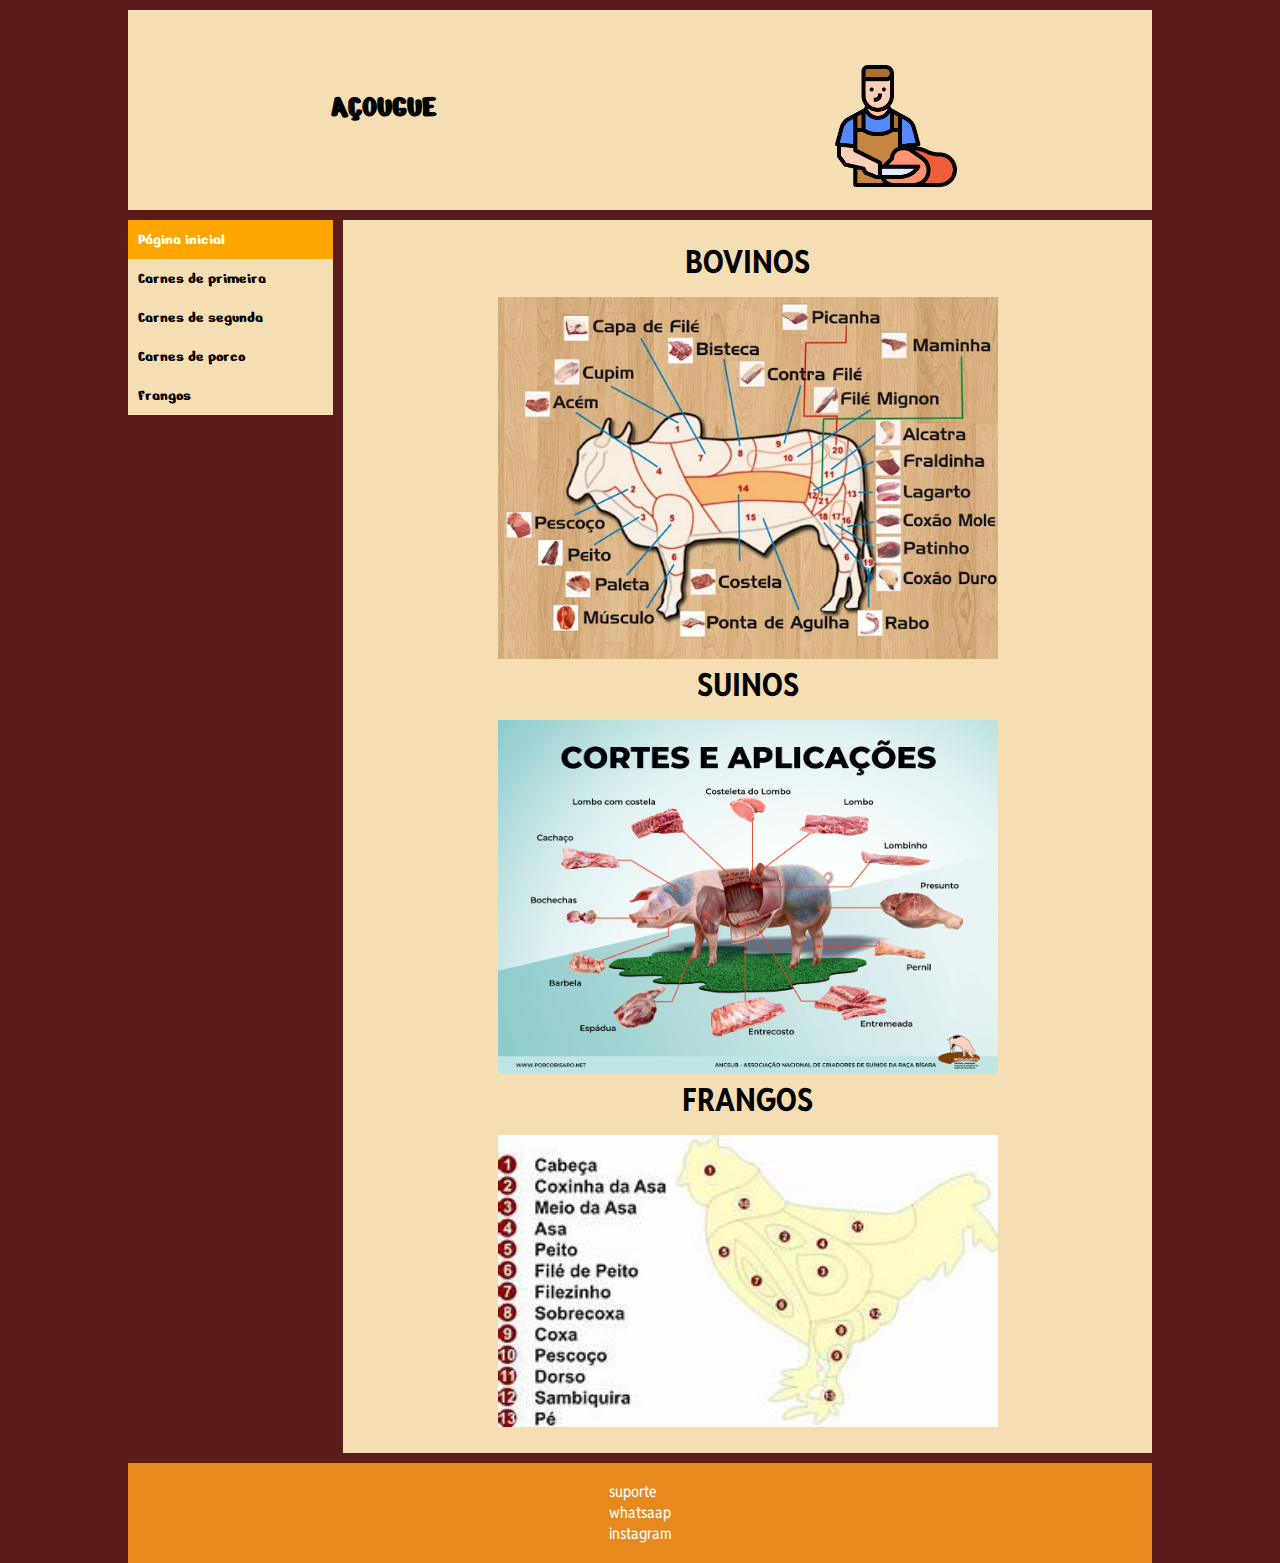
<file: index.html>
<!DOCTYPE html>
<html lang="pt-br">
<head>
    <meta charset="UTF-8">
    <meta name="viewport" content="width=device-width, initial-scale=1.0">
    <title> projeto açougue </title>
    <link rel="stylesheet" href="css/estilos.css">
    <link rel="shortcut icon" href="img/icone4.webp" type="image/x-icon">
</head>
<body>
    <div id="container">
        <div id="header">
             <div id="esquerda">
                <h1>AÇOUGUE</h1>
            </div>
            <div id="direita">
                 <img src="img/icone3.png" alt="imagem"  >
            </div>
        </div>
    
    <div id="nav">
        <ul>
            <li class="active">
                 <a href="index.html" title="acesse a página inicial">
                   Página inicial
                 </a>
            </li>
            <li>
                <a href="carnesprimeira.html" title="carnes de primeira">
                   Carnes de primeira 
                </a>
            <li> 
                <a href="carnessegunda.html" title="carnes de segunda">
                    Carnes de segunda
                </a>
            </li>
            <li>
                <a href="carnesporco.html" title="carnes de porco">
                    Carnes de porco 
                </a>
            </li>
            <li>
                <a href="frangos.html" title="frangos">
                    Frangos 
                </a>
            </li>
          
       </ul>
    </div>

    <div id="content">
        <h1> BOVINOS </h1>
        <center>
        <img src="img/anatomiabovina.jpg" width="500px">
        </center>
        <h1> SUINOS  </h1>
        <center>
        <img src="img/suinos.jpg" width="500px">
        </center>
        <h1> FRANGOS  </h1>
        <center>
        <img src="img/tipos de frango.jpg" width="500px">
        </center>
    </div>  
    <footer> 
   
        suporte <br>  whatsaap <br> instagram  
    
    </footer>
  
</body>

</html>
</file>
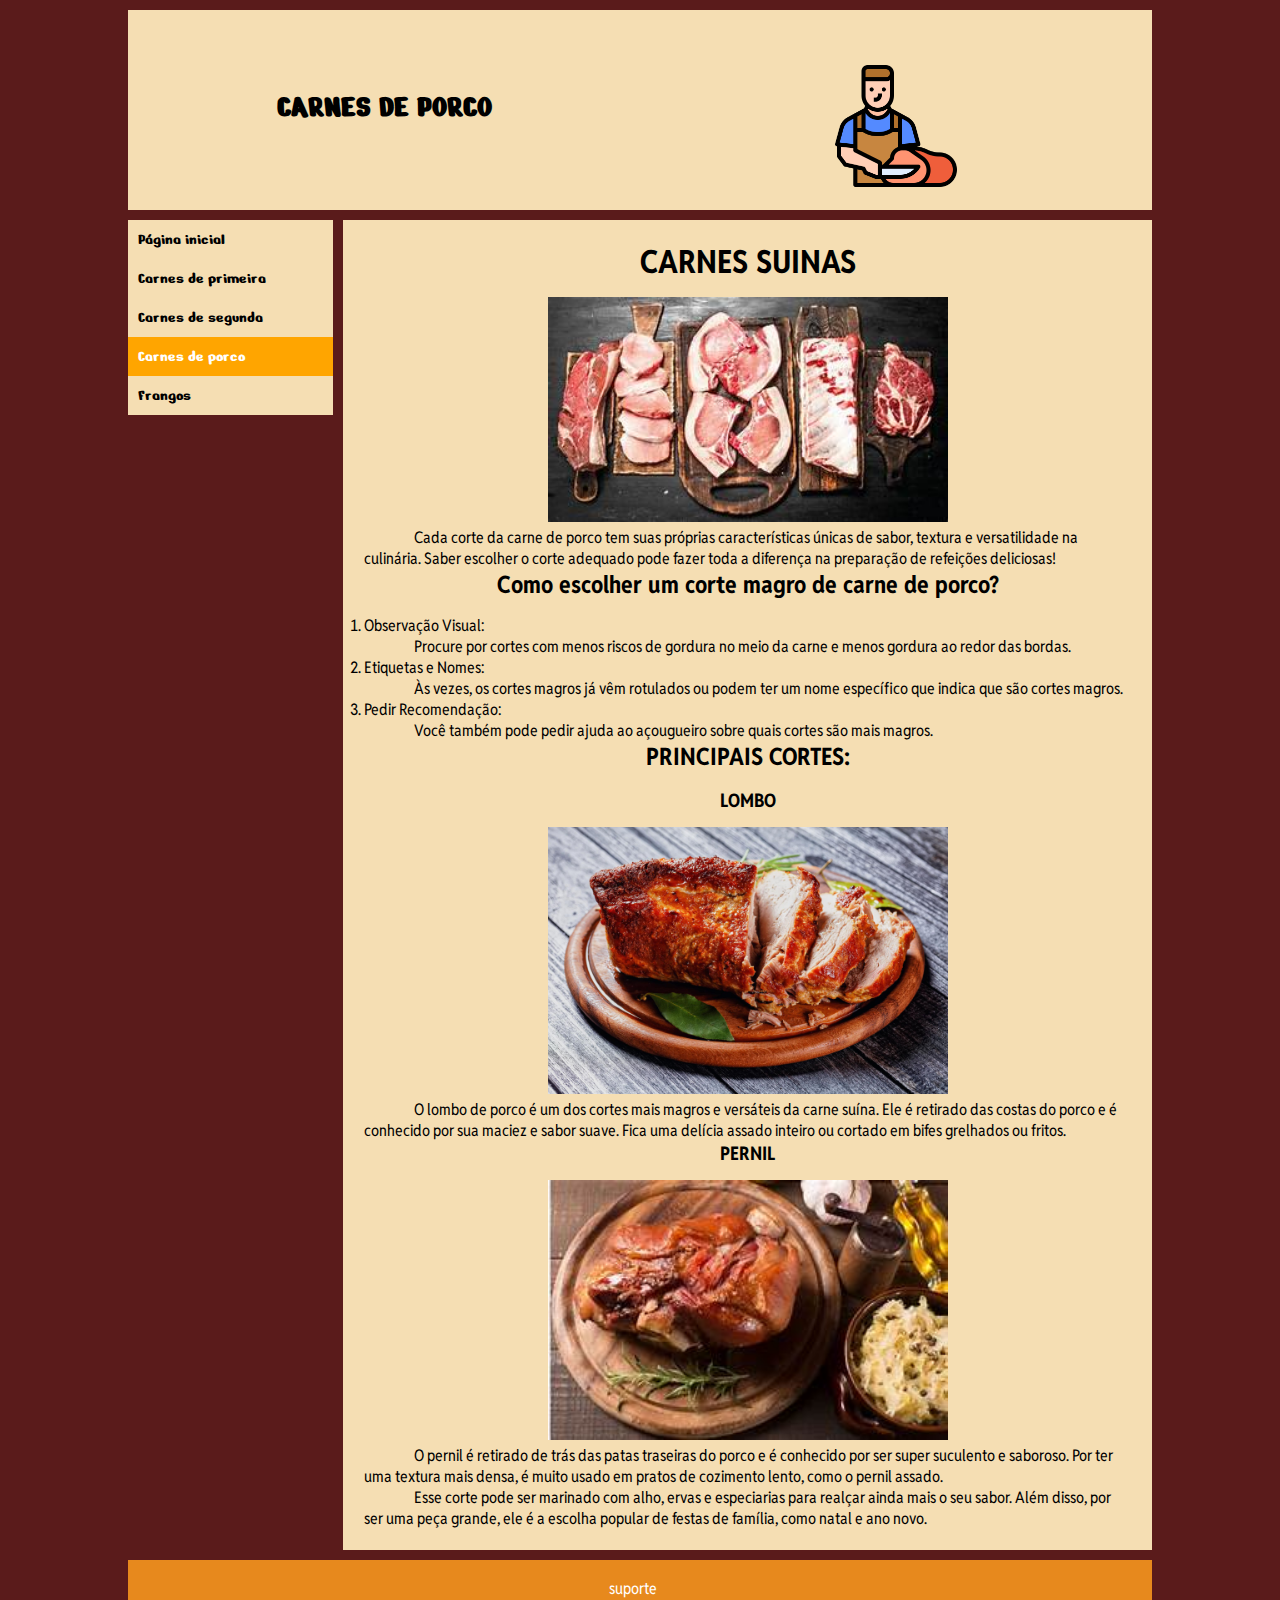
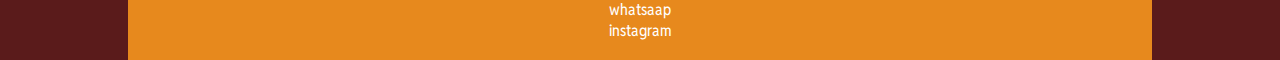
<file: carnesporco.html>
<!DOCTYPE html>
<html lang="pt-br">
<head>
    <meta charset="UTF-8">
    <meta name="viewport" content="width=device-width, initial-scale=1.0">
    <title> projeto açougue </title>
    <link rel="stylesheet" href="css/estilos.css">
    <link rel="shortcut icon" href="img/icone4.webp" type="image/x-icon">
</head>
<body>
    <div id="container">
        <div id="header">
             <div id="esquerda">
                <h1>CARNES DE PORCO</h1>
            </div>
            <div id="direita">
                 <img src="img/icone3.png" alt="imagem"  >
            </div>
        </div>
    <div id="nav">
        <ul>
            <li>
                 <a href="index.html" title="acesse a página inicial">
                   Página inicial
                 </a>
            </li>
            <li>
                <a href="carnesprimeira.html" title="carnes de primeira">
                   Carnes de primeira 
                </a>
            <li> 
                <a href="carnessegunda.html" title="carnes de segunda">
                    Carnes de segunda
                </a>
            </li>
            <li class="active">
                <a href="carnesporco.html" title="carnes de porco">
                    Carnes de porco 
                </a>
            </li>
            <li>
                <a href="frangos.html" title="frangos">
                    Frangos 
                </a>
            </li>
          
       </ul>
    </div>

    <div id="content">
        <section>
        <h1>CARNES SUINAS</h1>
        <center>
        <img src="img/cortessuinos.jpg" width="400px">
        </center>
        <p> 
            Cada corte da carne de porco tem suas próprias características únicas de sabor, textura e versatilidade na culinária. Saber escolher o corte adequado pode fazer toda a diferença na preparação de refeições deliciosas!
        </p>
        <h2> Como escolher um corte magro de carne de porco? </h2>
        <ol>
            <li>
                Observação Visual:
            </li>
            <p>Procure por cortes com menos riscos de gordura no meio da carne e menos gordura ao redor das bordas.</p>
            <li>
                Etiquetas e Nomes:
            </li>
            <p> Às vezes, os cortes magros já vêm rotulados ou podem ter um nome específico que indica que são cortes magros.</p>
            <li>
                Pedir Recomendação:
            </li>
            <p>
                Você também pode pedir ajuda ao açougueiro sobre quais cortes são mais magros.
            </p>
        </ol>
        <h2>PRINCIPAIS CORTES:</h2>
        <h3>LOMBO</h3>
        <center>
        <img src="img/Lombo-assado-freepik.jpg" width="400px">
        </center>
        <P>
            O lombo de porco é um dos cortes mais magros e versáteis da carne suína. Ele é retirado das costas do porco e é conhecido por sua maciez e sabor suave. Fica uma delícia assado inteiro ou cortado em bifes grelhados ou fritos.
        </P>
        <h3>PERNIL</h3>
        <center>
        <img src="img/pernil.jpg" width="400px">
        </center>
        <P>
            O pernil é retirado de trás das patas traseiras do porco e é conhecido por ser super suculento e saboroso. Por ter uma textura mais densa, é muito usado em pratos de cozimento lento, como o pernil assado.
        </P>
        <P>
            Esse corte pode ser marinado com alho, ervas e especiarias para realçar ainda mais o seu sabor. Além disso, por ser uma peça grande, ele é a escolha popular de festas de família, como natal e ano novo.
        </P>
    </section>
    </div>
    <footer> 
   
        suporte <br>  whatsaap <br> instagram  
    
       </footer>
</body>
</html>
</file>
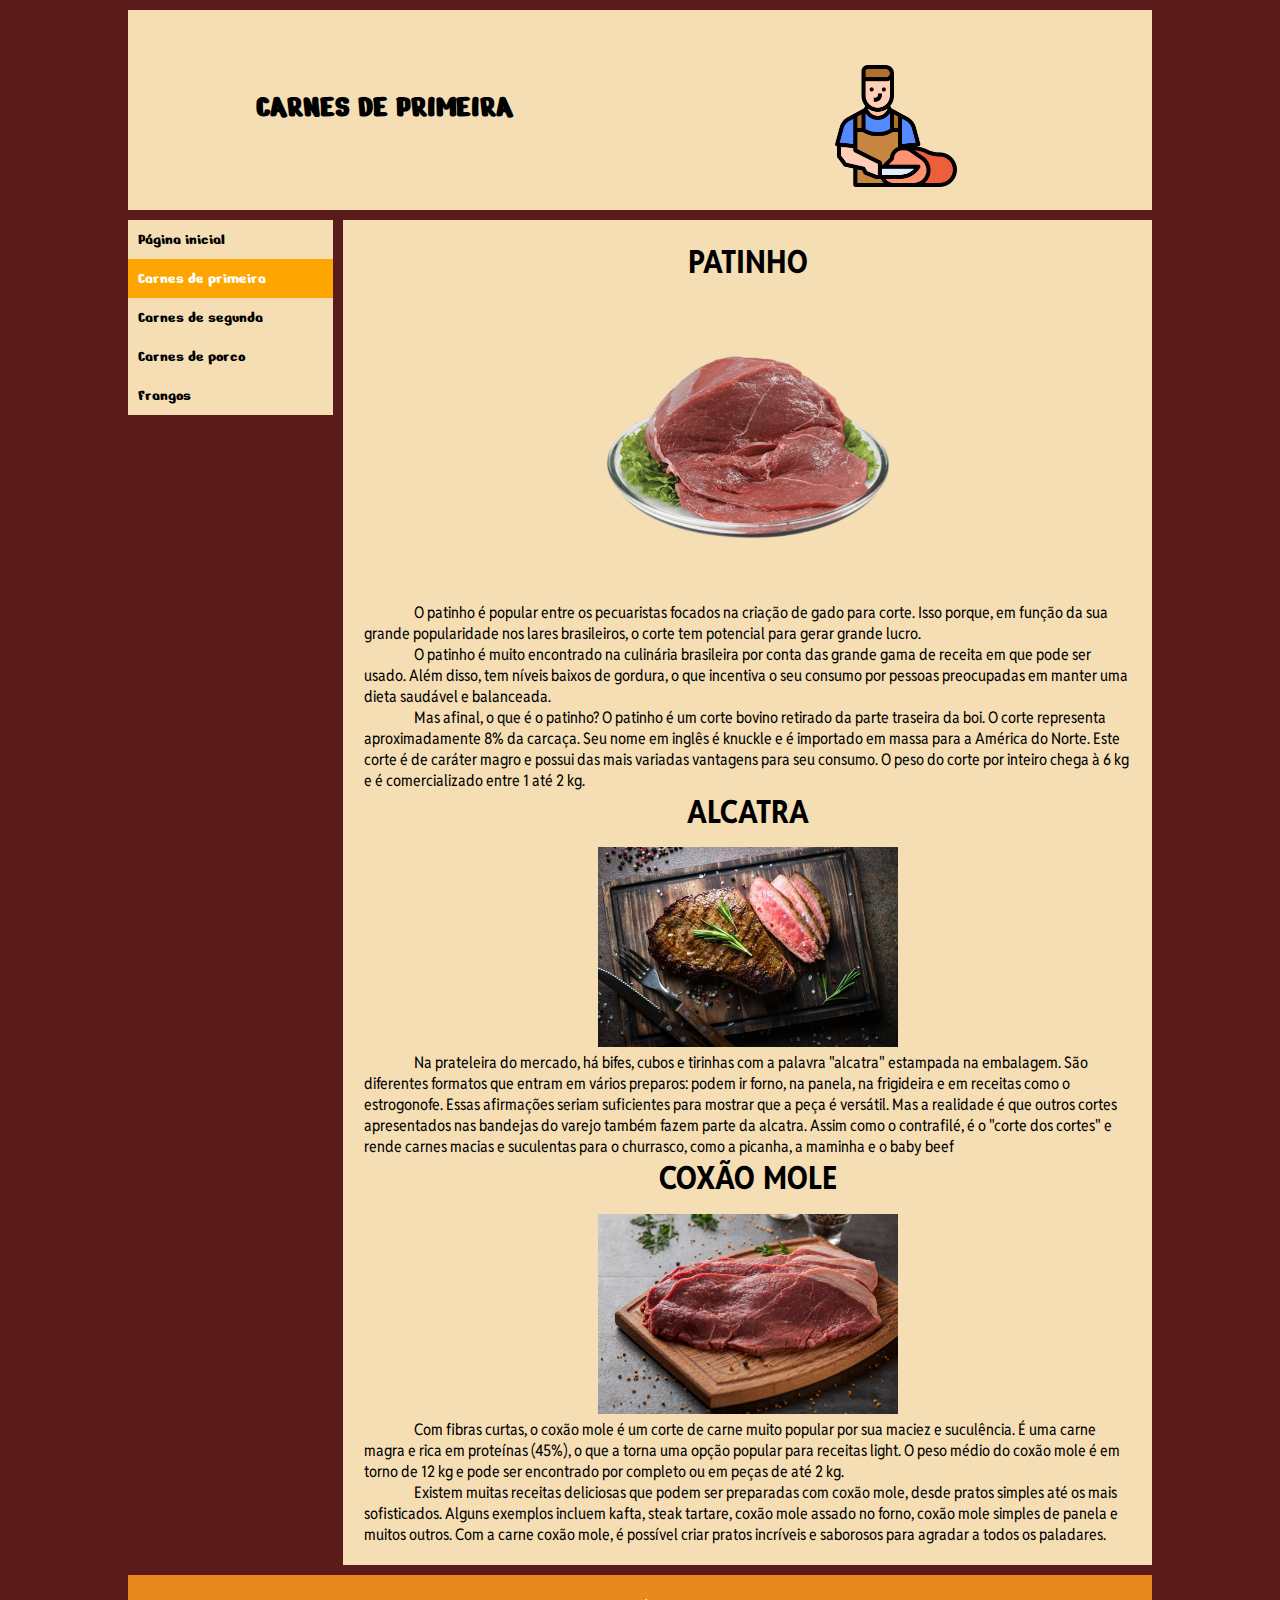
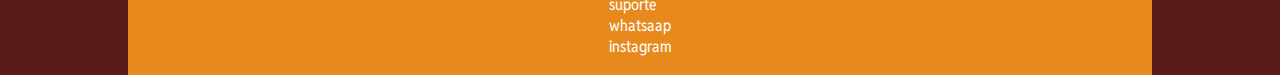
<file: carnesprimeira.html>
<!DOCTYPE html>
<html lang="pt-br">
<head>
    <meta charset="UTF-8">
    <meta name="viewport" content="width=device-width, initial-scale=1.0">
    <title>carnes de primeira</title>
    <link rel="stylesheet" href="css/estilos.css">
    <link rel="shortcut icon" href="img/icone4.webp" type="image/x-icon">
</head>
<body>
    <div id="container">
        <div id="header">
             <div id="esquerda">
                <h1>CARNES DE PRIMEIRA</h1>
            </div>
            <div id="direita">
                 <img src="img/icone3.png" alt="imagem"  >
            </div>
        </div>
    <div id="nav">
        <ul>
            <li>
                 <a href="index.html" title="acesse a página inicial">
                   Página inicial
                 </a>
            </li>
            <li class="active">
                <a href="carnesprimeira.html" title="carnes de primeira">
                   Carnes de primeira 
                </a>
            <li> 
                <a href="carnessegunda.html" title="carnes de segunda">
                    Carnes de segunda
                </a>
            </li>
            <li>
                <a href="carnesporco.html" title="carnes de porco">
                    Carnes de porco 
                </a>
            </li>
            <li>
                <a href="frangos.html" title="frangos">
                    Frangos 
                </a>
            </li>
          
       </ul>
       </div>
    <div id="content">
        <section>
        <h1> PATINHO</h1>
        <center>
        <img src="img/patinhobovino.png" alt="patinhobovino" width="300px" >
        </center>
        <p>
             O patinho é popular entre os pecuaristas focados na criação de gado para corte. Isso porque, em função da sua grande popularidade nos lares brasileiros, o corte tem potencial para gerar grande lucro.</p>
        <p>
             O patinho é muito encontrado na culinária brasileira por conta das grande gama de receita em que pode ser usado.  Além disso, tem níveis baixos de gordura, o que incentiva o seu consumo por pessoas preocupadas em manter uma dieta saudável e balanceada. </p>
        <p>
                 Mas afinal, o que é o patinho?
                O patinho é um corte bovino retirado da parte traseira da boi. O corte representa aproximadamente 8% da carcaça. Seu nome em inglês é knuckle e é importado em massa para a América do Norte. Este corte é de caráter magro e possui das mais variadas vantagens para seu consumo. O peso do corte por inteiro chega à 6 kg e é comercializado entre 1 até 2 kg.
        </p>
        <h1> ALCATRA  </h1>
        <center>
        <img src="img/Alcatra-grelhada.webp" width="300px" > 
        </center>
        <p>Na prateleira do mercado, há bifes, cubos e tirinhas com a palavra "alcatra" estampada na embalagem. São diferentes formatos que entram em vários preparos: podem ir forno, na panela, na frigideira e em receitas como o estrogonofe. Essas afirmações seriam suficientes para mostrar que a peça é versátil. Mas a realidade é que outros cortes apresentados nas bandejas do varejo também fazem parte da alcatra. Assim como o contrafilé, é o "corte dos cortes" e rende carnes macias e suculentas para o churrasco, como a picanha, a maminha e o baby beef</p>
        <h1> COXÃO MOLE </h1>
        <center>
            <img src="img/coxaomole.webp" width="300px">
        </center>
        <p> Com fibras curtas, o coxão mole é um corte de carne muito popular por sua maciez e suculência. É uma carne magra e rica em proteínas (45%), o que a torna uma opção popular para receitas light. O peso médio do coxão mole é em torno de 12 kg e pode ser encontrado por completo ou em peças de até 2 kg.</p>

        <p>Existem muitas receitas deliciosas que podem ser preparadas com coxão mole, desde pratos simples até os mais sofisticados. Alguns exemplos incluem kafta, steak tartare, coxão mole assado no forno, coxão mole simples de panela e muitos outros. Com a carne coxão mole, é possível criar pratos incríveis e saborosos para agradar a todos os paladares.</p>
    </section>
    </div>
    <footer> 
   
        suporte <br>  whatsaap <br> instagram  
    
       </footer>
    </body>
</html>
</file>
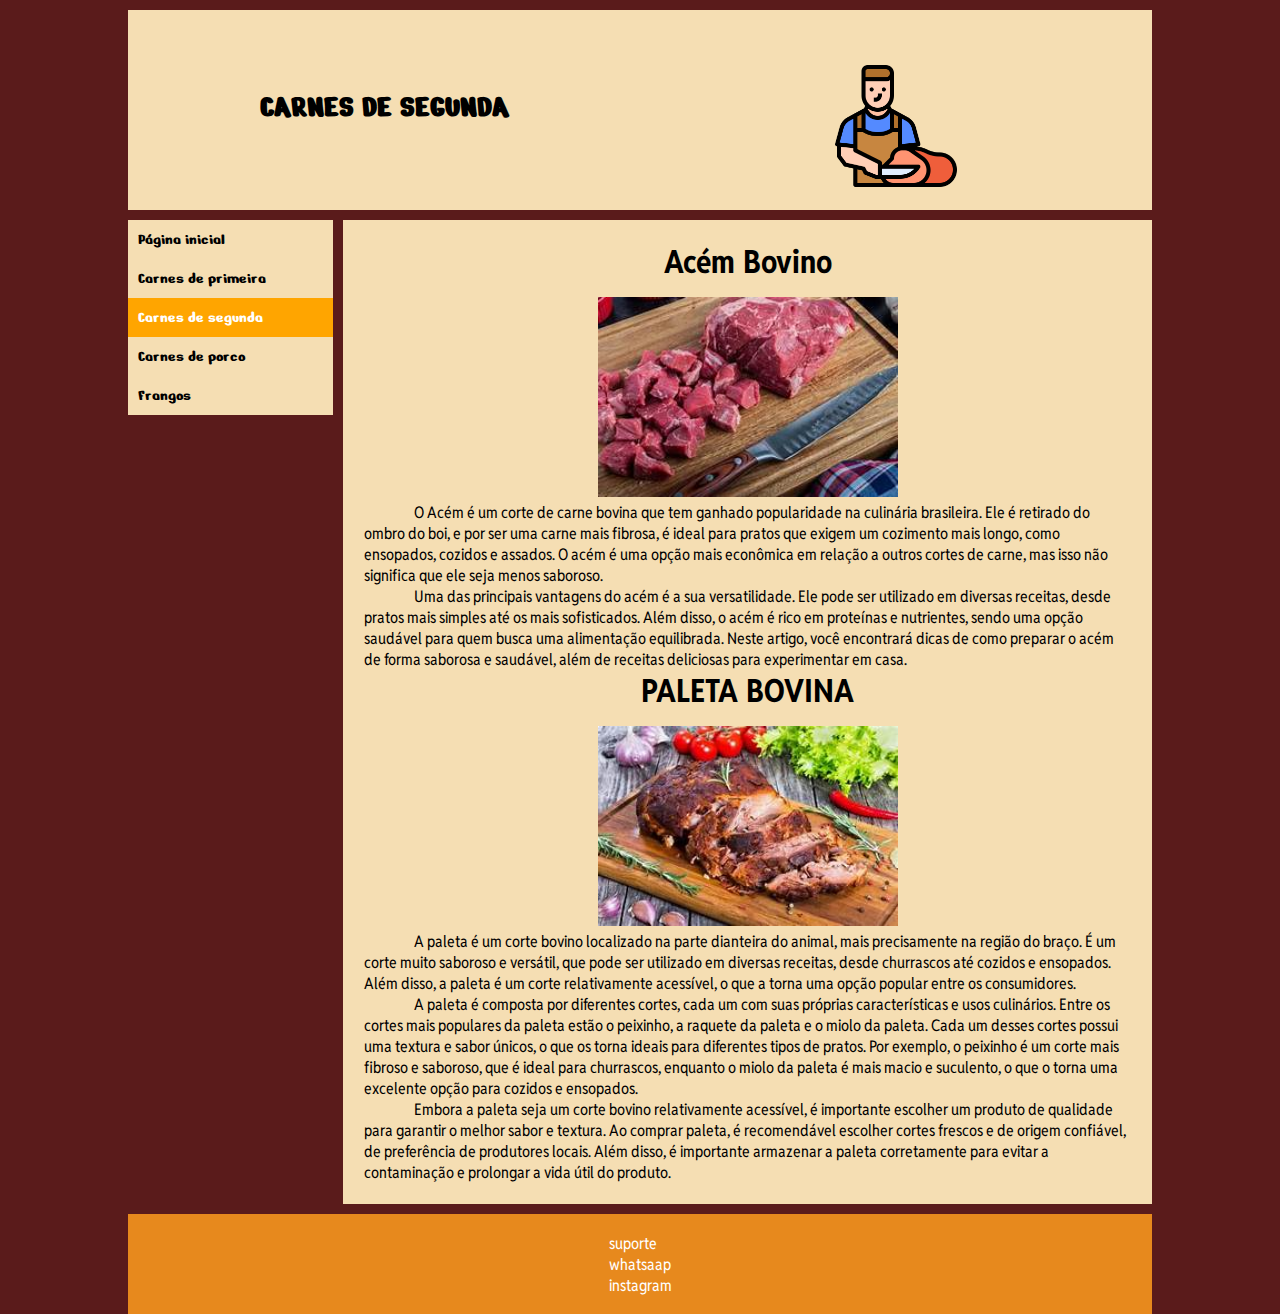
<file: carnessegunda.html>
<!DOCTYPE html>
<html lang="pt-br">
<head>
    <meta charset="UTF-8">
    <meta name="viewport" content="width=device-width, initial-scale=1.0">
    <title> projeto açougue </title>
    <link rel="stylesheet" href="css/estilos.css">
    <link rel="shortcut icon" href="img/icone4.webp" type="image/x-icon">
</head>
<body>
    <div id="container">
        <div id="header">
             <div id="esquerda">
                <h1> CARNES DE SEGUNDA</h1>
            </div>
            <div id="direita">
                 <img src="img/icone3.png" alt="imagem"  >
            </div>
        </div>
    <div id="nav">
        <ul>
            <li>
                 <a href="index.html" title="acesse a página inicial">
                   Página inicial
                 </a>
            </li>
            <li>
                <a href="carnesprimeira.html" title="carnes de primeira">
                   Carnes de primeira 
                </a>
            <li class="active"> 
                <a href="carnessegunda.html" title="carnes de segunda">
                    Carnes de segunda
                </a>
            </li>
            <li>
                <a href="carnesporco.html" title="carnes de porco">
                    Carnes de porco 
                </a>
            </li>
            <li>
                <a href="frangos.html" title="frangos">
                    Frangos 
                </a>
            </li>
          
       </ul>
    </div>

    <div id="content">
        <section>
        <h1>Acém Bovino </h1>
        <center>
        <img src="img/acembovino.jpg" alt="" width="300px">
        </center>
        <p>
            O Acém é um corte de carne bovina que tem ganhado popularidade na culinária brasileira. Ele é retirado do ombro do boi, e por ser uma carne mais fibrosa, é ideal para pratos que exigem um cozimento mais longo, como ensopados, cozidos e assados. O acém é uma opção mais econômica em relação a outros cortes de carne, mas isso não significa que ele seja menos saboroso.</p>
        <p>
            Uma das principais vantagens do acém é a sua versatilidade. Ele pode ser utilizado em diversas receitas, desde pratos mais simples até os mais sofisticados. Além disso, o acém é rico em proteínas e nutrientes, sendo uma opção saudável para quem busca uma alimentação equilibrada. Neste artigo, você encontrará dicas de como preparar o acém de forma saborosa e saudável, além de receitas deliciosas para experimentar em casa.
        </p>
        <h1> PALETA BOVINA </h1>
        <center>
            <img src="img/paletabovina.jpg" width="300px">
        </center>
        <p>
            A paleta é um corte bovino localizado na parte dianteira do animal, mais precisamente na região do braço. É um corte muito saboroso e versátil, que pode ser utilizado em diversas receitas, desde churrascos até cozidos e ensopados. Além disso, a paleta é um corte relativamente acessível, o que a torna uma opção popular entre os consumidores.
        </p>
        <p>
            A paleta é composta por diferentes cortes, cada um com suas próprias características e usos culinários. Entre os cortes mais populares da paleta estão o peixinho, a raquete da paleta e o miolo da paleta. Cada um desses cortes possui uma textura e sabor únicos, o que os torna ideais para diferentes tipos de pratos. Por exemplo, o peixinho é um corte mais fibroso e saboroso, que é ideal para churrascos, enquanto o miolo da paleta é mais macio e suculento, o que o torna uma excelente opção para cozidos e ensopados.
        </p>
        <p>
            Embora a paleta seja um corte bovino relativamente acessível, é importante escolher um produto de qualidade para garantir o melhor sabor e textura. Ao comprar paleta, é recomendável escolher cortes frescos e de origem confiável, de preferência de produtores locais. Além disso, é importante armazenar a paleta corretamente para evitar a contaminação e prolongar a vida útil do produto.
        </p>
    </section>
        
    </div>

    <footer> 
   
        suporte <br>  whatsaap <br> instagram  
    
       </footer>
</body>
</html>
</file>
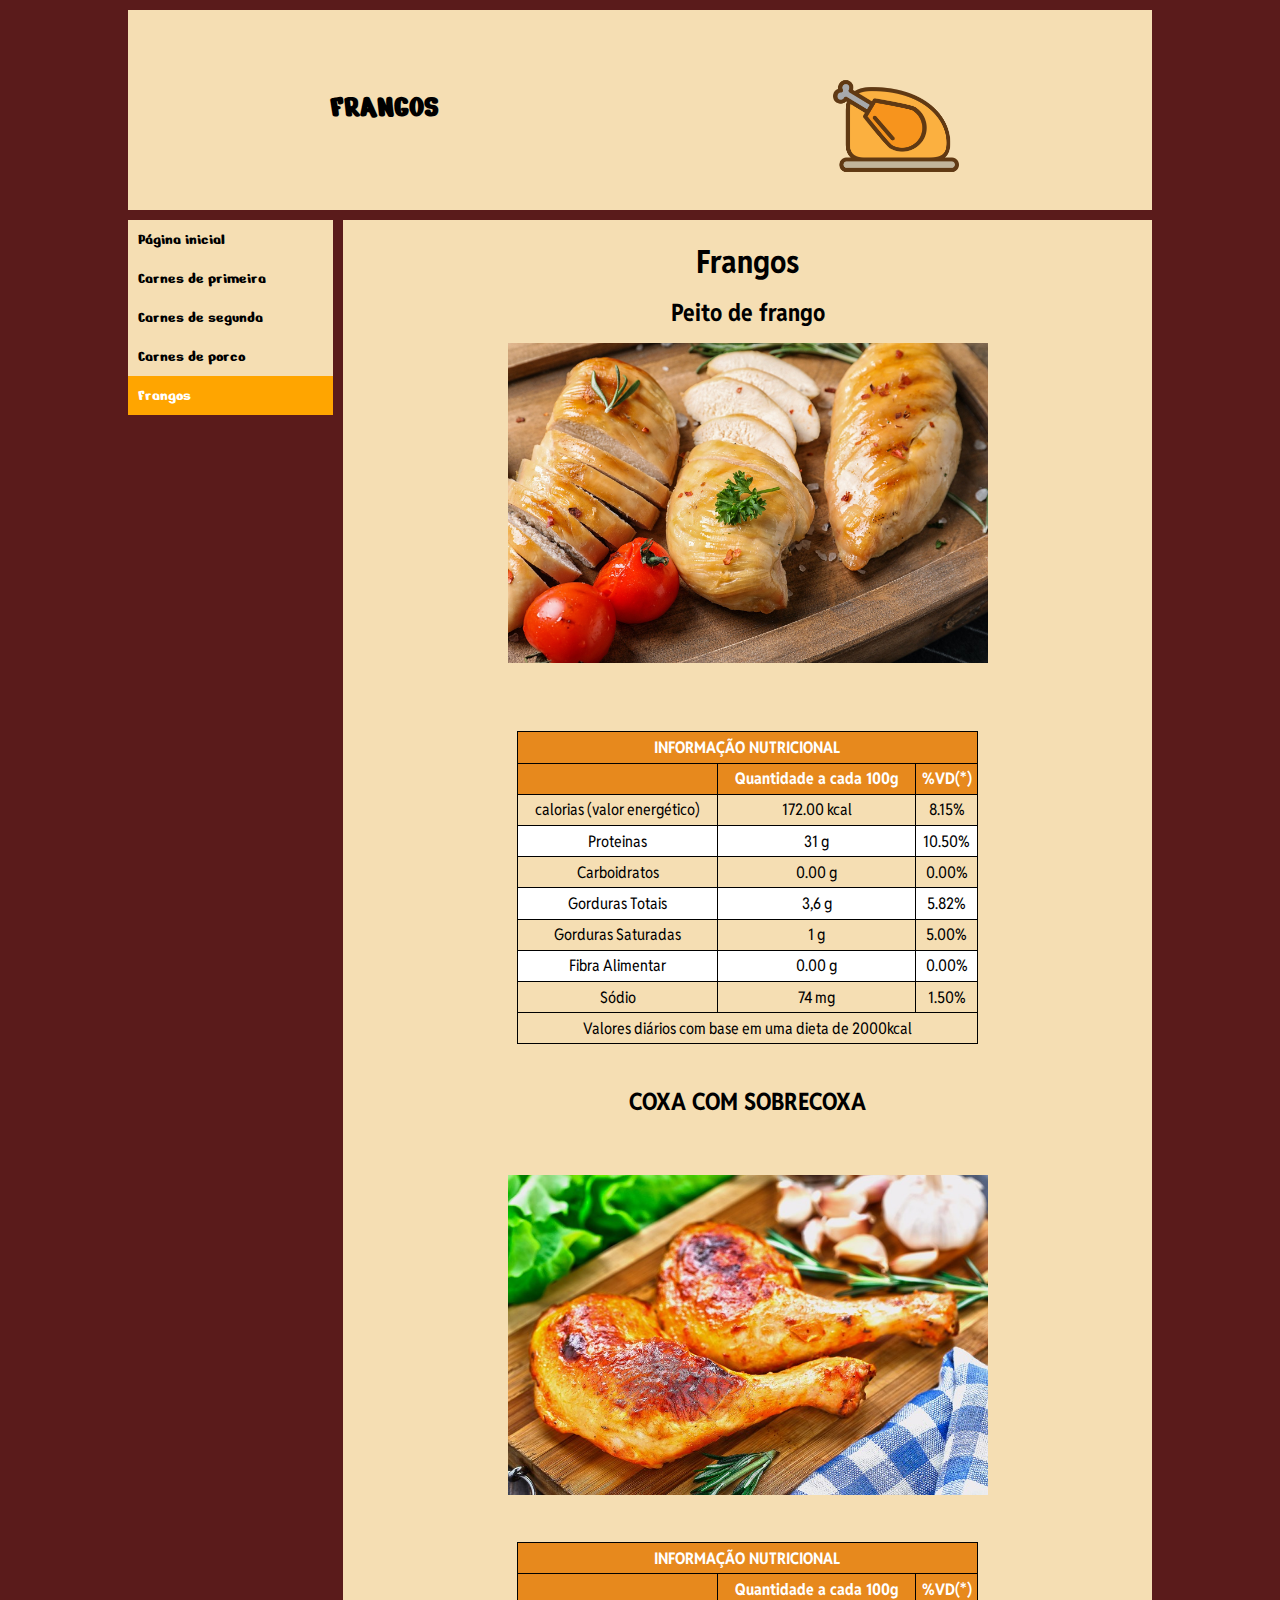
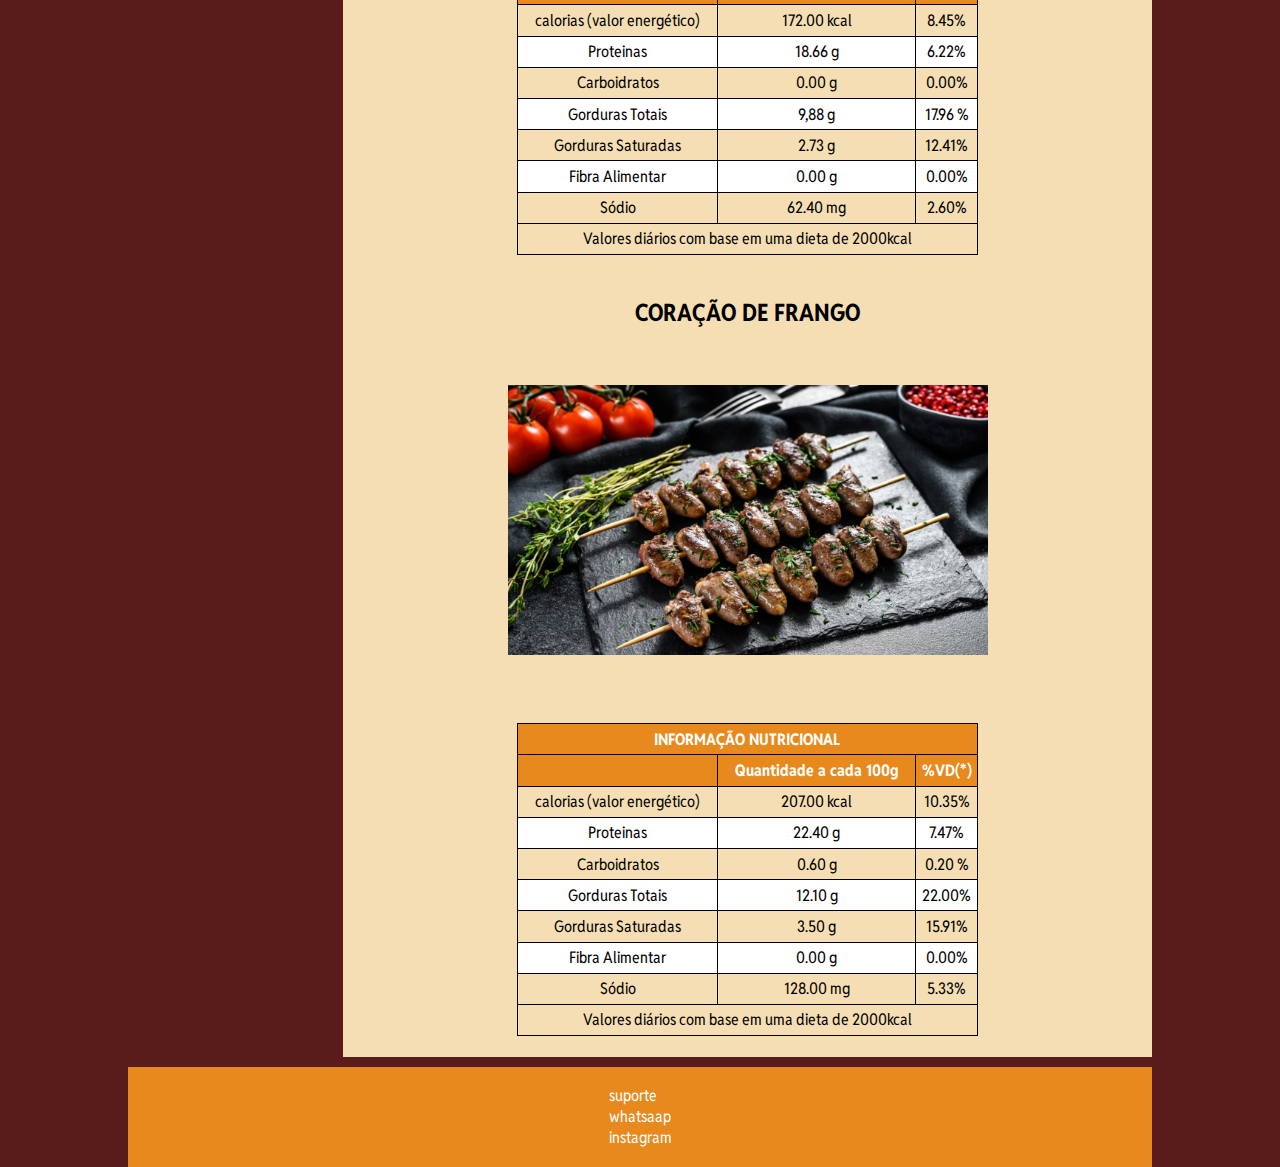
<file: frangos.html>
<!DOCTYPE html>
<html lang="pt-br">
<head>
    <meta charset="UTF-8">
    <meta name="viewport" content="width=device-width, initial-scale=1.0">
    <title> projeto açougue </title>
    <link rel="stylesheet" href="css/estilos.css">
    <link rel="shortcut icon" href="img/icone4.webp" type="image/x-icon">
</head>
<body>
    <div id="container">
    <div id="header">
        <div id="esquerda">
         <h1>FRANGOS</h1>
        </div>
        <div id="direita">
            <img src="img/frangoh.webp" >
        </div>
    </div>
    <div id="nav">
        <ul>
            <li>
                 <a href="index.html" title="acesse a página inicial">
                   Página inicial
                 </a>
            </li>
            <li>
                <a href="carnesprimeira.html" title="carnes de primeira">
                   Carnes de primeira 
                </a>
            <li> 
                <a href="carnessegunda.html" title="carnes de segunda">
                    Carnes de segunda
                </a>
            </li>
            <li>
                <a href="carnesporco.html" title="carnes de porco">
                    Carnes de porco 
                </a>
            </li>
            <li class="active">
                <a href="frangos.html" title="frangos">
                    Frangos 
                </a>
            </li>
          
       </ul>
    </div>

    <div id="content">
        <section>
        <h1>Frangos</h1>
        <h2>Peito de frango</h2>
        <center>
            <img src="img/peitodefrango.jpeg.crdownload" width="480px">
        </center>
        <br>
        <br>
        <br>
        <center>
        <table class="tabela1">
            <thead>   <th colspan="3"> INFORMAÇÃO NUTRICIONAL </th>  </thead>
            <thead>
                <tr>
                    <th></th>
                    <th>Quantidade a cada 100g </th>
                    <th> %VD(*)</th>
                </tr>
                
            </thead>
            <tbody>
                <tr>
                    <td>calorias (valor energético) </td>
                    <td> 172.00 kcal</td>
                    <td> 8.15% </td>
                </tr>
                <tr>
                    <td>Proteinas</td>
                    <td>31 g </td>
                    <td> 10.50% </td>
                </tr>
                <tr>
                    <td>Carboidratos</td>
                    <td>0.00 g </td>
                    <td> 0.00% </td>
                </tr>
                <tr>
                    <td>Gorduras Totais</td>
                    <td>3,6 g </td>
                    <td> 5.82% </td>
                </tr>
                <tr>
                    <td>Gorduras Saturadas</td>
                    <td>1 g</td>
                    <td> 5.00% </td>
                </tr>
                <tr>
                    <td>Fibra Alimentar</td>
                    <td> 0.00 g</td>
                    <td> 0.00% </td>
                </tr>
                <tr>
                    <td>Sódio</td>
                    <td>74 mg</td>
                    <td> 1.50% </td>
                </tr>
            </tbody>
            <tfoot>
                <tr>
                    <td colspan="3">Valores diários com base em uma dieta de 2000kcal</td>
                </tr>
            </tfoot>
        </table>
        <br>
        <br>
         </center>

        <h2>COXA COM SOBRECOXA</h2>
        <br>
        <br>
        <center>
            <img src="img/coxasobrecoxa.jpg" width="480px">
        </center>
        <br>
        <br>
        <center>
            <table class="tabela1">
                <thead>   <th colspan="3"> INFORMAÇÃO NUTRICIONAL </th>  </thead>
                <thead>
                    <tr>
                        <th>                    </th>
                        <th>Quantidade a cada 100g </th>
                        <th> %VD(*)</th>
                    </tr>
                    
                </thead>
                <tbody>
                    <tr>
                        <td>calorias (valor energético) </td>
                        <td> 172.00 kcal</td>
                        <td> 8.45%</td>
                    </tr>
                    <tr>
                        <td>Proteinas</td>
                        <td>18.66 g</td>
                        <td> 6.22% </td>
                    </tr>
                    <tr>
                        <td>Carboidratos</td>
                        <td>0.00 g </td>
                        <td> 0.00% </td>
                    </tr>
                    <tr>
                        <td>Gorduras Totais</td>
                        <td>9,88 g </td>
                        <td> 17.96 %</td>
                    </tr>
                    <tr>
                        <td>Gorduras Saturadas</td>
                        <td>2.73 g</td>
                        <td> 12.41% </td>
                    </tr>
                    <tr>
                        <td>Fibra Alimentar</td>
                        <td>0.00 g</td>
                        <td> 0.00% </td>
                    </tr>
                    <tr>
                        <td>Sódio</td>
                        <td>62.40 mg</td>
                        <td> 2.60% </td>
                    </tr>
                </tbody>
                <tfoot>
                    <tr>
                        <td colspan="3">Valores diários com base em uma dieta de 2000kcal</td>
                    </tr>
                </tfoot>
            </table>
            </center>
        <br>
        <br>
        <h2>CORAÇÃO DE FRANGO </h2>
        <br>
        <br>
        <center>
            <img src="img/coracaodefrango.jpeg" width="480px">
        </center>
        <br>
        <br>
        <br>
        <center>
            <table class="tabela1">
                <thead>   <th colspan="3"> INFORMAÇÃO NUTRICIONAL </th>  </thead>
                <thead>
                    <tr>
                        <th>                    </th>
                        <th>Quantidade a cada 100g </th>
                        <th> %VD(*)</th>
                    </tr>
                    
                </thead>
                <tbody>
                    <tr>
                        <td>calorias (valor energético) </td>
                        <td> 207.00 kcal</td>
                        <td> 10.35% </td>
                    </tr>
                    <tr>
                        <td>Proteinas</td>
                        <td>22.40 g</td>
                        <td> 7.47% </td>
                    </tr>
                    <tr>
                        <td>Carboidratos</td>
                        <td>0.60 g</td>
                        <td> 0.20 %</td>
                    </tr>
                    <tr>
                        <td>Gorduras Totais</td>
                        <td>12.10 g</td>
                        <td> 22.00% </td>
                    </tr>
                    <tr>
                        <td>Gorduras Saturadas</td>
                        <td>3.50 g</td>
                        <td> 15.91% </td>
                    </tr>
                    <tr>
                        <td>Fibra Alimentar</td>
                        <td>0.00 g</td>
                        <td> 0.00% </td>
                    </tr>
                    <tr>
                        <td>Sódio</td>
                        <td>128.00 mg</td>
                        <td> 5.33% </td>
                    </tr>
                </tbody>
                <tfoot>
                    <tr>
                        <td colspan="3">Valores diários com base em uma dieta de 2000kcal</td>
                    </tr>
                </tfoot>
            </table>
        </section>
       
    </div>
    <footer> 
   
        suporte <br>  whatsaap <br> instagram  
    
       </footer>
  
</body>
</html>
</file>
<file: css/estilos.css>
@import url('https://fonts.googleapis.com/css2?family=Nerko+One&family=Playwrite+CU:wght@100..400&family=Reddit+Sans+Condensed:wght@200..900&display=swap');

* {
  padding: 0;
  margin: 0;
}


#container{
    width: 80%;
    margin: auto;
}

#header,
#nav,
#content{
    float: left;
}

#header{
    height: 200px;
    text-align: center;
    width: 100%;
    margin-bottom: 1%;
    background-color: #F5DEB3;
    font-family: "Nerko One", cursive;
    margin-top: 10px;
}
#header img{
  width: 130px
}

#nav{
    width: 20%;
    margin-right: 1%;
    background-color: rgb(211, 138, 85);
    font-family: "Nerko One", cursive;
}


#content {
    width: 75%;
    float: left;
    background-color: #F5DEB3;
    padding: 2%;
    text-align: justify;
  }
  
  #content h1,
  #content h2,
  #content h3 {
    margin-bottom: 2%;
  }
#footer{
    background-color: #e4be79;
    text-align: center;
    width: 100%;
    float: left;
    margin-top: 10px;
        height: 40px;
    }
body{
    background-color: rgb(90, 27, 27);
    font-family: "Reddit Sans Condensed", sans-serif;
  }

p{
    text-indent: 50px;
    text-align: left;
}
h1{
    text-align: center;
}
h2{
    text-align: center;
}
h3{
    text-align: center;
}
img{
  text-align: center;
}

#header #direita,
#header #esquerda {
  float: left;
  width: 50%;
  text-align: center;
  margin-top: 5%;
}

#header #esquerda {
    margin-top: 7.5%;
  }

  #nav ul{
    list-style-type: none; 
    background-color: #F5DEB3
  }
  #nav li a{
    display: block;
    color: black;
    text-decoration: none;
    padding: 10px;
  }
  
  #nav li a:hover {
    background-color: #FFA500;
    color: #fff
  }
  
  .active{
    background-color: #FFA500;
  }
  
  #nav .active a{
    color:#ffffff;
  }

  
footer {
  float: left;
  width: 100%;
  background-color: #e7891d;
  color: #ffffff;
  height: 100px;
  margin-top: 1%;
  display: flex;
  justify-content: center;
  align-items: center;
 
}

.tabela1 {
  
  width: 60%;
  text-align: center;
}

.tabela1,
.tabela1 th,
.tabela1 td {
  border: 1px solid #000000;
  border-collapse: collapse;
}

.tabela1 th,
.tabela1 td {
  padding: 1%;
}

.tabela1 tr:nth-child(even) {
  background-color: #ffffff;
  
}

.tabela1 tr:hover {
  background-color: #e7891d;
}

.tabela1 th {
  background-color: #e7891d;
  color: #fff;
  font-weight: bold;
}
</file>
